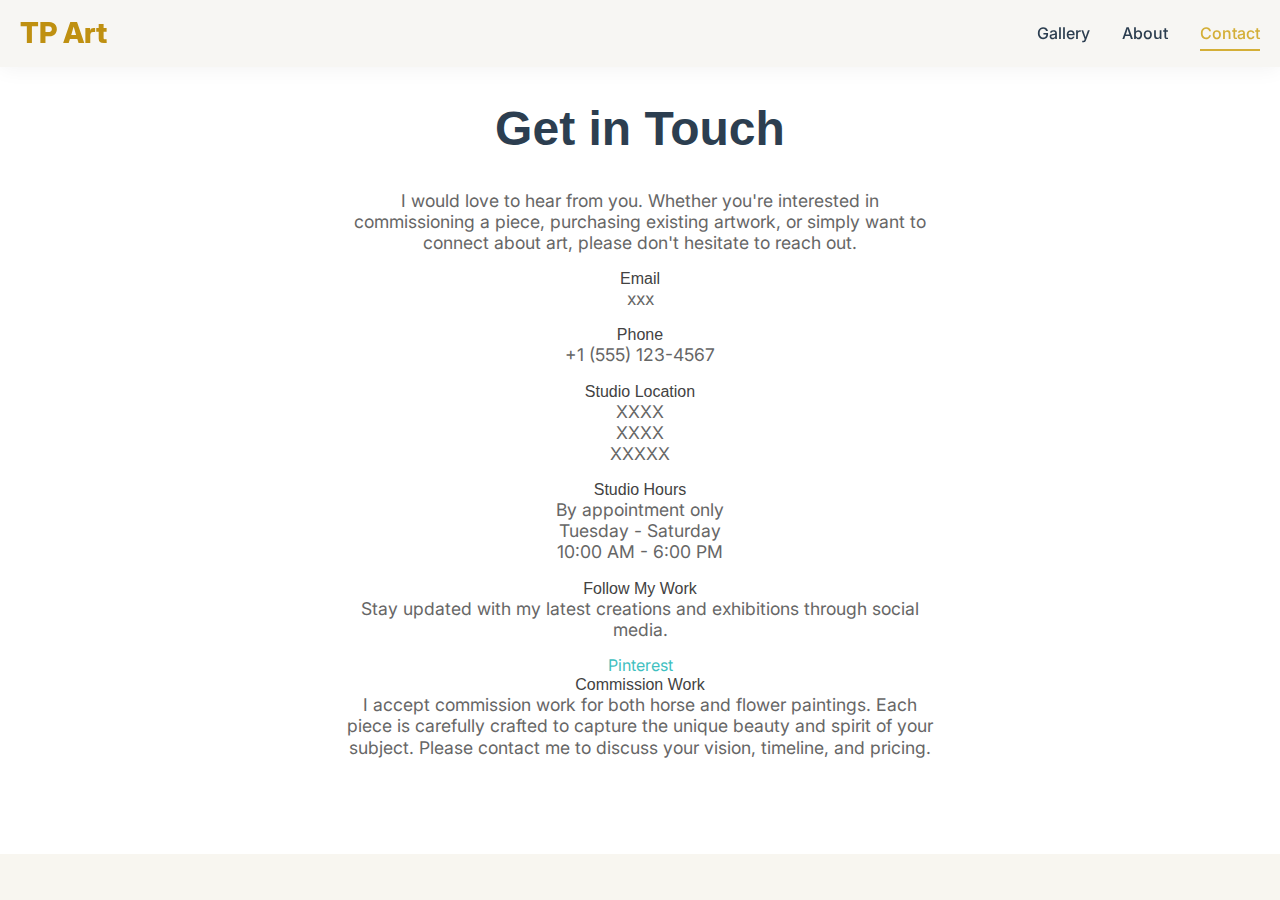
<file: contact.html>
<!DOCTYPE html>
<html lang="en">
<head>
    <meta charset="UTF-8">
    <meta name="viewport" content="width=device-width, initial-scale=1.0">
    <title>Contact - TP Art</title>
    <link rel="stylesheet" href="css/styles.css">
    <link rel="preconnect" href="https://fonts.googleapis.com">
    <link rel="preconnect" href="https://fonts.gstatic.com" crossorigin>
    <link href="https://fonts.googleapis.com/css2?family=Playfair+Display:wght@400;700&family=Inter:wght@300;400;500&display=swap" rel="stylesheet">
</head>
<body>
    <!-- Navigation -->
    <nav class="navbar">
        <div class="nav-container">
            <div class="nav-logo">
                <h1>TP Art</h1>
            </div>
            <div class="nav-menu" id="nav-menu">
                <a href="index.html" class="nav-link">Gallery</a>
                <a href="about.html" class="nav-link">About</a>
                <a href="contact.html" class="nav-link active">Contact</a>
            </div>
            <div class="hamburger" id="hamburger">
                <span class="bar"></span>
                <span class="bar"></span>
                <span class="bar"></span>
            </div>
        </div>
    </nav>

    <!-- Contact Section -->
    <section class="contact-page">
        <div class="container">
            <div class="contact-content">
                <h1 class="page-title">Get in Touch</h1>
                
                <div class="contact-info">
                    <p>I would love to hear from you. Whether you're interested in commissioning a piece, purchasing existing artwork, or simply want to connect about art, please don't hesitate to reach out.</p>
                    
                    <div class="contact-details">
                        <div class="contact-item">
                            <h3>Email</h3>
                            <p>xxx</p>
                        </div>
                        
                        <div class="contact-item">
                            <h3>Phone</h3>
                            <p>+1 (555) 123-4567</p>
                        </div>
                        
                        <div class="contact-item">
                            <h3>Studio Location</h3>
                            <p>XXXX<br>
                            XXXX<br>
                            XXXXX</p>
                        </div>
                        
                        <div class="contact-item">
                            <h3>Studio Hours</h3>
                            <p>By appointment only<br>
                            Tuesday - Saturday<br>
                            10:00 AM - 6:00 PM</p>
                        </div>
                    </div>
                    
                    <div class="social-links">
                        <h3>Follow My Work</h3>
                        <p>Stay updated with my latest creations and exhibitions through social media.</p>
                        <div class="social-buttons">
                             <a href="#" class="social-link">Pinterest</a>
                        </div>
                    </div>
                    
                    <div class="commission-info">
                        <h3>Commission Work</h3>
                        <p>I accept commission work for both horse and flower paintings. Each piece is carefully crafted to capture the unique beauty and spirit of your subject. Please contact me to discuss your vision, timeline, and pricing.</p>
                    </div>
                </div>
            </div>
        </div>
    </section>

    <script src="js/main.js"></script>
</body>
</html>
</file>
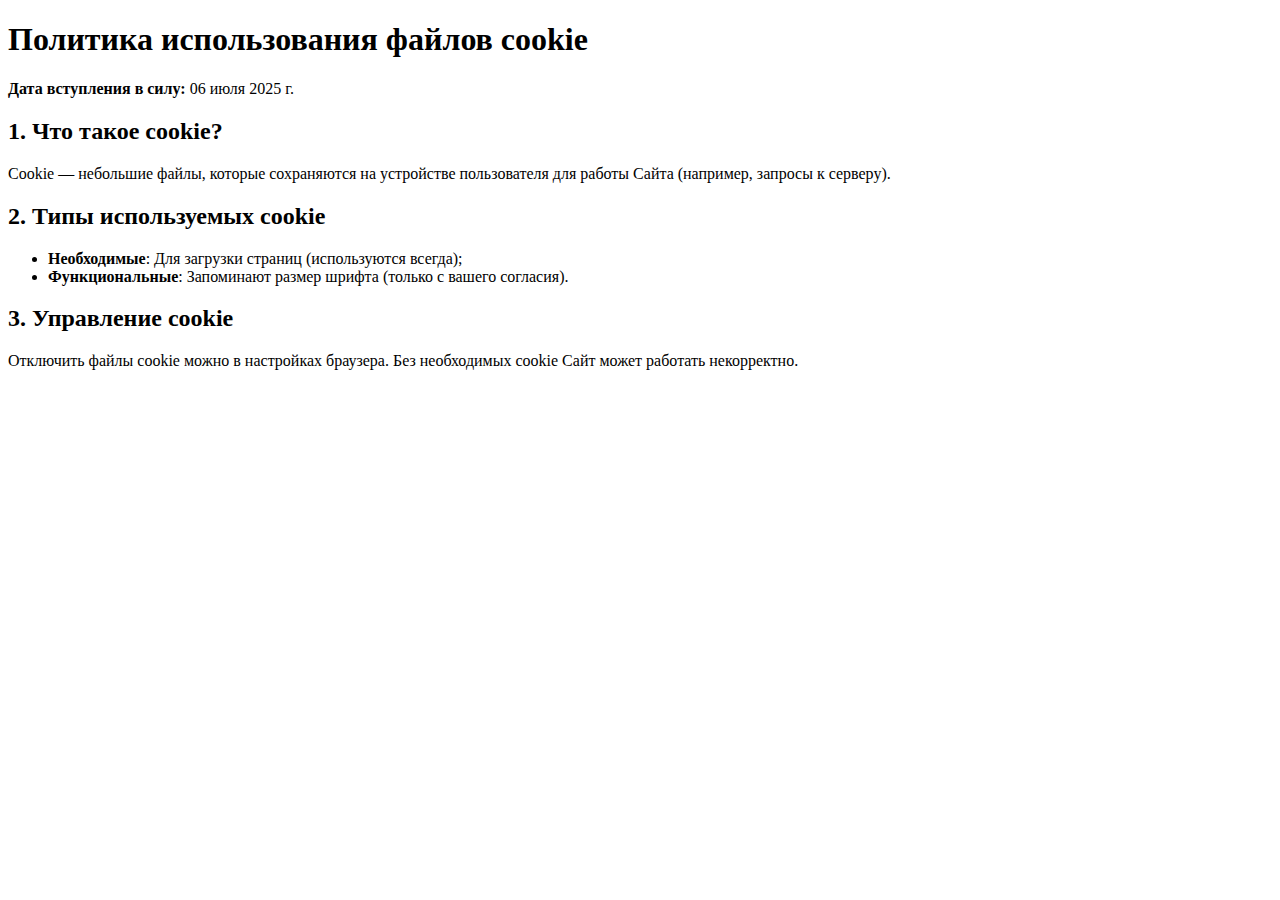
<file: cookie-policy.html>
<!DOCTYPE html>
<html lang="ru">
<head>
    <meta charset="UTF-8">
    <title>Политика использования cookie | [Название галереи]</title>
</head>
<body>
    <h1>Политика использования файлов cookie</h1>
    <p><strong>Дата вступления в силу:</strong> 06 июля 2025 г.</p>
    
    <h2>1. Что такое cookie?</h2>
    <p>Cookie — небольшие файлы, которые сохраняются на устройстве пользователя для работы Сайта (например, запросы к серверу).</p>
    
    <h2>2. Типы используемых cookie</h2>
    <ul>
        <li><strong>Необходимые</strong>: Для загрузки страниц (используются всегда);</li>
        <li><strong>Функциональные</strong>: Запоминают размер шрифта (только с вашего согласия).</li>
    </ul>
    
    <h2>3. Управление cookie</h2>
    <p>Отключить файлы cookie можно в настройках браузера. Без необходимых cookie Сайт может работать некорректно.</p>
</body>
</html>
</file>
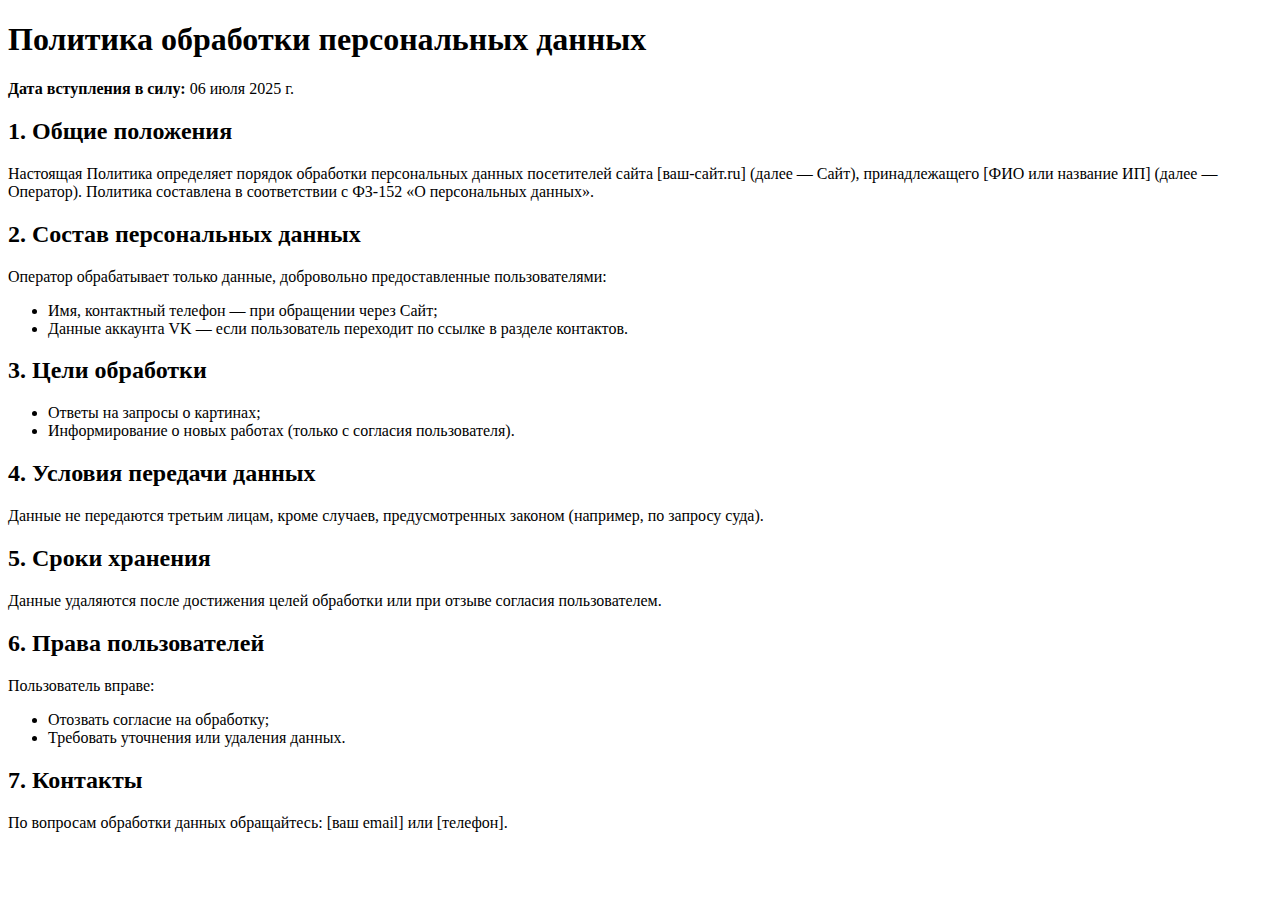
<file: privacy-policy.html>
<!DOCTYPE html>
<html lang="ru">
<head>
    <meta charset="UTF-8">
    <title>Политика обработки персональных данных | [Название вашей галереи]</title>
</head>
<body>
    <h1>Политика обработки персональных данных</h1>
    <p><strong>Дата вступления в силу:</strong> 06 июля 2025 г.</p>
    
    <h2>1. Общие положения</h2>
    <p>Настоящая Политика определяет порядок обработки персональных данных посетителей сайта [ваш-сайт.ru] (далее — Сайт), принадлежащего [ФИО или название ИП] (далее — Оператор). Политика составлена в соответствии с ФЗ-152 «О персональных данных».</p>
    
    <h2>2. Состав персональных данных</h2>
    <p>Оператор обрабатывает только данные, добровольно предоставленные пользователями:</p>
    <ul>
        <li>Имя, контактный телефон — при обращении через Сайт;</li>
        <li>Данные аккаунта VK — если пользователь переходит по ссылке в разделе контактов.</li>
    </ul>
    
    <h2>3. Цели обработки</h2>
    <ul>
        <li>Ответы на запросы о картинах;</li>
        <li>Информирование о новых работах (только с согласия пользователя).</li>
    </ul>
    
    <h2>4. Условия передачи данных</h2>
    <p>Данные не передаются третьим лицам, кроме случаев, предусмотренных законом (например, по запросу суда).</p>
    
    <h2>5. Сроки хранения</h2>
    <p>Данные удаляются после достижения целей обработки или при отзыве согласия пользователем.</p>
    
    <h2>6. Права пользователей</h2>
    <p>Пользователь вправе:</p>
    <ul>
        <li>Отозвать согласие на обработку;</li>
        <li>Требовать уточнения или удаления данных.</li>
    </ul>
    
    <h2>7. Контакты</h2>
    <p>По вопросам обработки данных обращайтесь: [ваш email] или [телефон].</p>
</body>
</html>
</file>
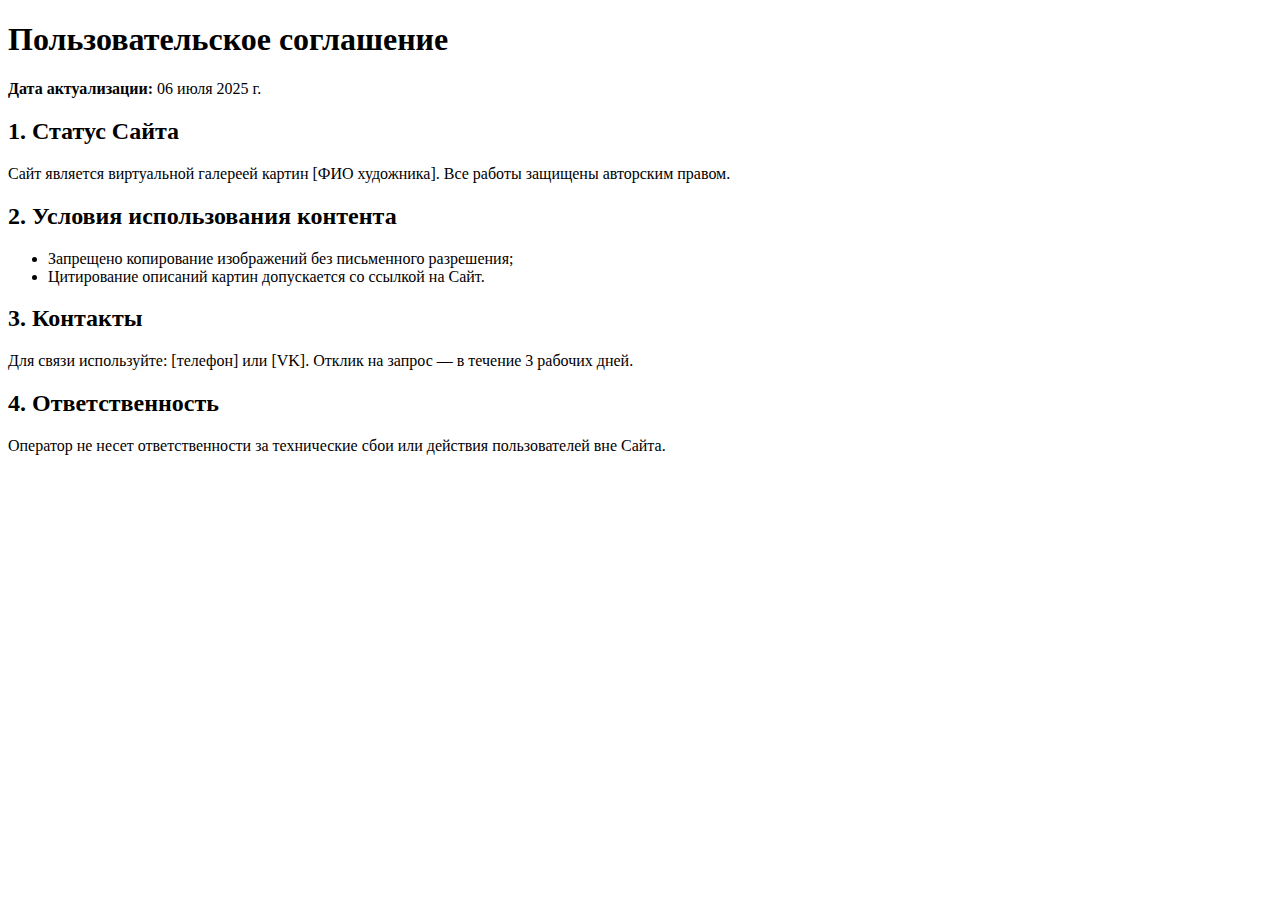
<file: user-agreement.html>
<!DOCTYPE html>
<html lang="ru">
<head>
    <meta charset="UTF-8">
    <title>Пользовательское соглашение | [Название галереи]</title>
</head>
<body>
    <h1>Пользовательское соглашение</h1>
    <p><strong>Дата актуализации:</strong> 06 июля 2025 г.</p>
    
    <h2>1. Статус Сайта</h2>
    <p>Сайт является виртуальной галереей картин [ФИО художника]. Все работы защищены авторским правом.</p>
    
    <h2>2. Условия использования контента</h2>
    <ul>
        <li>Запрещено копирование изображений без письменного разрешения;</li>
        <li>Цитирование описаний картин допускается со ссылкой на Сайт.</li>
    </ul>
    
    <h2>3. Контакты</h2>
    <p>Для связи используйте: [телефон] или [VK]. Отклик на запрос — в течение 3 рабочих дней.</p>
    
    <h2>4. Ответственность</h2>
    <p>Оператор не несет ответственности за технические сбои или действия пользователей вне Сайта.</p>
</body>
</html>
</file>
<file: css/styles.css>
/* Reset and Base Styles */
* {
    margin: 0;
    padding: 0;
    box-sizing: border-box;
}

:root {
    --primary-color: #2C3E50; /*#4a4a49;*/
    --secondary-color: #F8F6F0;
    --accent-color: #D4AF37;
    --frame-color: #4a4a49; /*#4f3518;*/
    --text-light: #666;
    --transition: all 0.3s ease;
    --shadow: 0 10px 30px rgba(0,0,0,0.1);
    --shadow-hover: 0 20px 40px rgba(0,0,0,0.2);
    --gallery-background: #ECE7E3; /* #b3b2af;*/
    
    /* Exact colors from uploaded CSS file */
    --bg-greige: #ECE7E3;
    --bg-offwhite: #F7F5F2;
    --accent-gold: #BFA066;
    --accent-navy: #2C3E50;
    --accent-turquoise: #40C0C0;
    --accent-blush: #EAC7C1;
    --text-dark: #2C3E50;
    --text-elegant-light: #F7F5F2;
    --font-heading: 'Montserrat', sans-serif;
    --font-body: 'Inter', sans-serif;
}

body {
    font-family: var(--font-body);
    line-height: 1.2;
    color: var(--primary-color);
    background-color: var(--secondary-color);
}

.container {
    max-width: 1400px;
    margin: 0 auto;
    padding: 0 20px;
}

/* Typography */
h1 {
    font-family: 'Montserrat', sans-serif; /*'Inter'*/
    font-weight: 800;
}

h2 {
    font-family: 'Montserrat', sans-serif; /*'Inter'*/
    font-weight: 700;
    color:  var(--accent-navy); /*#D4AF37;*/
}

h3 {
    font-family: 'Montserrat', sans-serif; /*'Inter'*/
    font-size: 1.0rem;
    /*font-style: italic;*/
    font-weight: 400;
    color: #424242;
}



.section-title {
    font-size: 1.3rem;
    text-align: center;
    margin-bottom: 1rem;
    margin-top: 1rem;
    color: var(--primary-color);
}

.page-title {
    font-size: 3rem;
    margin-bottom: 2rem;
    color: var(--primary-color);
}

/* Navigation */
.navbar {
    position: fixed;
    top: 0;
    width: 100%;
    background: rgba(247, 245, 242, 0.95);
    backdrop-filter: blur(10px);
    z-index: 1000;
    padding: 1rem 0;
    transition: var(--transition);
    box-shadow: 0 2px 20px rgba(0,0,0,0.05);
}

.nav-container {
    max-width: 1400px;
    margin: 0 auto;
    padding: 0 20px;
    display: flex;
    justify-content: space-between;
    align-items: center;
}

.nav-logo h1 {
    font-size: 1.8rem;
    color: #bf9011;
    font-family: 'Inter', sans-serif;
}

.nav-menu {
    display: flex;
    gap: 2rem;
}

.nav-link {
    text-decoration: none;
    color: var(--primary-color); 
    font-weight: 500;
    transition: var(--transition);
    position: relative;
    padding: 0.5rem 0;
}

.nav-link:hover,
.nav-link.active {
    color: var(--accent-color);
}

.nav-link::after {
    content: '';
    position: absolute;
    bottom: 0;
    left: 0;
    width: 0;
    height: 2px;
    background: var(--accent-color);
    transition: var(--transition);
}

.nav-link:hover::after,
.nav-link.active::after {
    width: 100%;
}

.hamburger {
    display: none;
    flex-direction: column;
    cursor: pointer;
}

.bar {
    width: 25px;
    height: 3px;
    background: var(--primary-color);
    margin: 3px 0;
    transition: var(--transition);
}

/* Hero Section */
.hero {
    min-height: 35vh;
    display: flex;
    align-items: center;
    justify-content: center;
    padding-top: 100px;
    padding-bottom: 20px;
    text-align: center;
    position: relative;
    background-image: url("hero-background.jpg");
    background-size: cover;
    background-position: center;
    background-repeat: no-repeat;
    /* background-attachment: notset; <-- removed invalid value */
}

/* Hero overlay for text readability */
.hero-overlay {
    content: "";
    position: absolute;
    top: 0;
    left: 0;
    right: 0;
    bottom: 0;
    background: linear-gradient(135deg, rgba(248, 246, 240, 0.85) 0%, rgba(240, 237, 229, 0.75) 100%);
    z-index: 1;
}

/* Ensure hero content appears above overlay - 8*/
.hero-content {
    position: relative;
    z-index: 2;
}

.hero-content h2 {
    font-family: 'Montserrat', sans-serif;
    font-size: 2rem;
    font-style: bold;
    margin-bottom: 0.5rem;
    line-height: 1.0;
    max-width: 800px;
}

.hero-content p {
    font-family: 'Montserrat', sans-serif;
    font-size: 1.2rem;
    font-style: bold;
    color: var(--accent-navy); /*var(--text-light);*/
    line-height: 1.2;
    max-width: 800px;
    margin: 0 auto;
}

/* Gallery Section */
.gallery-section {
    padding: 0.5rem 0;
    background: var(--bg-greige); /*#c4c3c2;*/
}

.gallery-header {
    display: flex;
    justify-content: space-between;
    align-items: center;
    margin-bottom: 0.5rem;
    flex-wrap: wrap;
    gap: 0.5rem;
}

.gallery-controls {
    display: flex;
    gap: 0.4rem;
}

.view-toggle {
    background: transparent;
    border: 2px solid var(--primary-color);
    color: var(--accent-navy);
    padding: 6px 9px;
    border-radius: 15px;
    cursor: pointer;
    transition: var(--transition);
    font-family: 'Montserrat', sans-serif;
    font-weight: 600;
    font-size: 0.8rem;
}

.view-toggle:hover,
.view-toggle.active {
    background: var(--accent-color);
    border-color: var(--accent-color);
    color: white;
}











/* Gallery Container */
.gallery-container {
    display: none;
}

.gallery-container.active {
    display: block;
}

/* Mosaic View */
.mosaic-view {
    display: none;
    columns: 4;
    column-gap: 5px;
}

.mosaic-view.active {
    display: block;
}

.artwork-item {
    break-inside: avoid;
    margin-bottom: 5px;
    cursor: pointer;
    transition: var(--transition);
}

.artwork-frame {
    position: relative;
    overflow: hidden;
    border-radius: 8px;
    box-shadow: var(--shadow);
    border: 5px solid var(--frame-color);
    background: var(--frame-color);
    transition: var(--transition);
}

.artwork-frame::before {
    content: '';
    position: absolute;
    top: -4px;
    left: -4px;
    right: -4px;
    bottom: -4px;
    background: linear-gradient(45deg, #8B4513, #A0522D, #8B4513);
    border-radius: 12px;
    z-index: -1;
}

.artwork-item:hover .artwork-frame {
    transform: translateY(-5px);
    box-shadow: var(--shadow-hover);
}

.artwork-item img {
    width: 100%;
    height: auto;
    display: block;
    transition: var(--transition);
}

.artwork-item:hover img {
    transform: scale(1.05);
}

.artwork-overlay {
    position: absolute;
    bottom: 0;
    left: 0;
    right: 0;
    background: linear-gradient(transparent, rgba(0,0,0,0.8));
    color: white;
    padding: 1.5rem;
    transform: translateY(100%);
    transition: var(--transition);
}

.artwork-item:hover .artwork-overlay {
    transform: translateY(0);
}

.artwork-overlay h3 {
    font-size: 1.2rem;
    color: white;
    margin-bottom: 0.5rem;
}

.artwork-overlay p {
    font-size: 0.9rem;
    opacity: 0.9;
}

/* Standard View */
.standard-view {
    display: none;
}

.standard-view.active {
    display: block;
}

.standard-grid {
    display: grid;
    grid-template-columns: repeat(auto-fill, minmax(300px, 1fr));
    gap: 2rem;
}

.standard-item {
    cursor: pointer;
    transition: var(--transition);
}

.standard-frame {
    position: relative;
    overflow: hidden;
    border-radius: 8px;
    box-shadow: var(--shadow);
    height: 300px;
    background: var(--frame-color);
    border: 6px solid var(--frame-color);
}

.standard-item:hover .standard-frame {
    transform: translateY(-5px);
    box-shadow: var(--shadow-hover);
}

.standard-item img {
    width: 100%;
    height: 100%;
    object-fit: cover;
    transition: var(--transition);
}

.standard-item:hover img {
    transform: scale(1.1);
}

.standard-overlay {
    position: absolute;
    bottom: 0;
    left: 0;
    right: 0;
    background: linear-gradient(transparent, rgba(0,0,0,0.8));
    color: white;
    padding: 1.5rem;
    transform: translateY(100%);
    transition: var(--transition);
}

.standard-item:hover .standard-overlay {
    transform: translateY(0);
}

.standard-overlay h3 {
    font-size: 1.5rem;
    color: white;
}

/* Mobile overlay behavior - show on scroll */
@media screen and (max-width: 768px) {
    .artwork-overlay.mobile-visible,
    .standard-overlay.mobile-visible {
        transform: translateY(0);
    }
    
    /* Disable hover effects on mobile */
    .artwork-item:hover .artwork-overlay,
    .standard-item:hover .standard-overlay {
        transform: translateY(100%);
    }
    
    .artwork-overlay.mobile-visible,
    .standard-overlay.mobile-visible {
        transform: translateY(0) !important;
    }
}

/* Artwork Page Styles */
/* Compact filter styles only for artwork page */
.artwork-page .category-filters {
    padding: 0.05rem 0.3rem;
    border-radius: 7px;
}
.artwork-page .filter-group {
    gap: 0.18rem;
    margin-bottom: 0.02rem;
    padding: 0.05rem 0;
}
.artwork-page .filter-group-title {
    font-size: 0.48rem;
    min-width: 40px;
    margin-right: 0.2rem;
}
.artwork-page .filter-btn {
    padding: 2px 6px;
    font-size: 0.45rem;
    border-radius: 7px;
    margin-right: 0.08rem;
    margin-bottom: 0.08rem;
}
.artwork-page .filter-buttons {
    gap: 0.18rem;
}

.artwork-page {
    padding-top: 100px;
    min-height: 100vh;
    background: var(--secondary-color);
}

.back-nav {
    margin-bottom: 0.5rem;
}

.back-link {
    color: var(--accent-color);
    text-decoration: none;
    font-weight: 500;
    transition: var(--transition);
}

.back-link:hover {
    color: var(--primary-color);
}

.artwork-content {
    max-width: 1200px;
    margin: 0 auto;
}

.main-artwork {
    display: grid;
    grid-template-columns: 2fr 1fr;
    gap: 3rem;
    margin-bottom: 4rem;
}

.artwork-viewer {
    position: relative;
}

/* --- Optimized .main-image-container (merged duplicate blocks) --- */
.main-image-container {
    position: relative;
    width: 100%;
    max-width: 100%;
    overflow: hidden;
    border-radius: 10px;
    box-shadow: var(--shadow-hover);
    padding: 20px;
    display: flex;
    justify-content: center;
    align-items: center;
    min-height: 400px;
    cursor: default;
    user-select: none;
    -webkit-user-select: none;
    -moz-user-select: none;
    -ms-user-select: none;
}

/* ZOOM/PAN: Added cursor states for pan functionality */
.main-image-container.pannable {
    cursor: grab;
}

.main-image-container.panning {
    cursor: grabbing;
}

.main-image-container img {
    max-width: 100%;
    height: auto;
    display: block;
    /* ZOOM/PAN: Changed transition timing for smoother pan */
    transition: transform 0.2s ease;
    transform-origin: center;
    object-fit: contain;
    /* ZOOM/PAN: Prevent image dragging and selection */
    pointer-events: none;
    -webkit-user-drag: none;
    -khtml-user-drag: none;
    -moz-user-drag: none;
    -o-user-drag: none;
    /* user-drag: none; */
}

/* ZOOM/PAN: Enhanced zoom controls positioning and styling */
.zoom-controls {
    position: absolute;
    top: 15px;
    right: 15px;
    display: flex;
    gap: 8px;
    z-index: 10;
}

/* ZOOM/PAN: Enhanced zoom button styling */
.zoom-btn {
    background: rgba(120, 119, 116, 0.7);
    color: white;
    border: none;
    width: 40px;
    height: 40px;
    border-radius: 50%;
    cursor: pointer;
    font-size: 1rem;
    font-weight: bold;
    transition: all 0.3s ease;
    display: flex;
    align-items: center;
    justify-content: center;
    backdrop-filter: blur(5px);
    -webkit-backdrop-filter: blur(5px);
}

/* ZOOM/PAN: Enhanced hover and disabled states */
.zoom-btn:hover:not(:disabled) {
    background: var(--accent-color);
    transform: scale(1.1);
}

.zoom-btn:disabled {
    opacity: 0.4;
    cursor: not-allowed;
    transform: none;
}

.zoom-btn:active:not(:disabled) {
    transform: scale(0.95);
}

/* --- Optimized .artwork-info padding for mobile --- */
.artwork-info {
    position: relative;
    top: 25px;
    background: white;
    padding: 2rem;
    border-radius: 10px;
    box-shadow: var(--shadow);
    height: fit-content;
}

.artwork-info h1 {
    font-size: 1.8rem;
    margin-bottom: 1.5rem;
    color: var(--primary-color);
}

.artwork-info h2 {
    font-size: 1.3rem;
    margin-bottom: 1.0rem;
    color: var(--primary-color);
}

.artwork-details {
    margin-bottom: 0.5rem;
}

.artwork-details p {
    margin-bottom: 0.5rem;
    font-size: 1.1rem;
}

.artwork-description p {
    color: var(--text-light);
    line-height: 1.8;
}


/* Fragments Section */

.fragments-section {
    margin-bottom: 4rem;
}

.fragments-section h3 {
    font-size: 2rem;
    margin-bottom: 2rem;
    color: var(--primary-color);
}

.fragments-grid {
    display: grid;
    grid-template-columns: repeat(auto-fit, minmax(200px, 1fr));
    gap: 1.5rem;
}

.fragment-item {
    position: relative;
    overflow: hidden;
    border-radius: 8px;
    box-shadow: var(--shadow);
    cursor: pointer;
    transition: var(--transition);
}

.fragment-item:hover {
    transform: translateY(-5px);
    box-shadow: var(--shadow-hover);
}

.fragment-item img {
    width: 100%;
    height: 200px;
    object-fit: cover;
    transition: var(--transition);
}

.fragment-item:hover img {
    transform: scale(1.1);
}

.fragment-overlay {
    position: absolute;
    bottom: 0;
    left: 0;
    right: 0;
    background: linear-gradient(transparent, rgba(0,0,0,0.8));
    color: white;
    padding: 1rem;
    font-size: 0.9rem;
    font-weight: 500;
}

/* Video Section */
.video-section {
    margin-bottom: 4rem;
}

.video-section h3 {
    font-size: 2rem;
    margin-bottom: 2rem;
    color: var(--primary-color);
}

.video-container {
    position: relative;
    background: black;
    border-radius: 10px;
    overflow: hidden;
    box-shadow: var(--shadow-hover);
    max-width: 300px;
    margin: 0 auto;
    aspect-ratio: 9 / 16;
}

.video-container video {
    width: 100%;
    height: 100%;
    object-fit: contain;
    display: block;
}

/* Значок воспроизведения на постере */
.video-container::before {
    content: '';
    position: absolute;
    top: 0;
    left: 0;
    right: 0;
    bottom: 0;
    background: rgba(0, 0, 0, 0.3);
    display: flex;
    justify-content: center;
    align-items: center;
    opacity: 1;
    transition: opacity 0.3s ease;
    z-index: 1;
    pointer-events: none;
}

.video-container::after {
    content: '▶';
    position: absolute;
    top: 50%;
    left: 50%;
    transform: translate(-50%, -50%);
    font-size: 4rem;
    color: white;
    background: rgba(0, 0, 0, 0.5);
    border-radius: 50%;
    padding: 1rem 1.2rem 1rem 1.5rem;
    opacity: 1;
    transition: opacity 0.3s ease, transform 0.3s ease;
    z-index: 2;
    pointer-events: none;
}

/* Скрываем значок при воспроизведении */
.video-container.playing::before,
.video-container.playing::after {
    opacity: 0;
}

/* Fullscreen button */
.fullscreen-btn {
    position: absolute;
    bottom: 15px;
    right: 15px;
    background: rgba(0, 0, 0, 0.6);
    color: white;
    border: none;
    padding: 8px 12px;
    border-radius: 5px;
    cursor: pointer;
    font-size: 0.9rem;
    opacity: 0;
    transition: opacity 0.3s ease;
    z-index: 3;
}

.video-container:hover .fullscreen-btn {
    opacity: 1;
}

/* Artwork Navigation */
.artwork-navigation {
    display: flex;
    justify-content: space-between;
    margin-top: 2rem;
    margin-bottom: 0.5rem;
}

.nav-artwork {
    color: var(--accent-color);
    text-decoration: none;
    font-weight: 500;
    padding: 1rem 2rem;
    border: 2px solid var(--accent-color);
    border-radius: 25px;
    transition: var(--transition);
}

.nav-artwork:hover {
    background: var(--accent-color);
    color: white;
}

/* About Page */
.about-page {
    padding-top: 100px;
    padding-bottom: 5rem;
    background: var(--secondary-color);
}

.about-content {
    display: grid;
    grid-template-columns: 2fr 1fr;
    gap: 4rem;
    align-items: start;
}

.about-text {
    font-size: 1.1rem;
    line-height: 1.8;
}

.manifesto,
.artist-bio {
    margin-bottom: 3rem;
}

.manifesto h2,
.artist-bio h2 {
    font-size: 2rem;
    margin-bottom: 1.5rem;
    color: var(--accent-color);
}

.manifesto p,
.artist-bio p {
    margin-bottom: 1.5rem;
    color: var(--text-light);
}

.about-image {
    position: relative;
}

.artist-photo {
    width: 100%;
    height: 500px;
    object-fit: cover;
    border-radius: 10px;
    box-shadow: var(--shadow-hover);
}

.image-caption {
    margin-top: 1rem;
    text-align: center;
    font-style: italic;
    color: var(--text-light);
}

/* Contact Page */
.contact-page {
    padding-top: 100px;
    padding-bottom: 5rem;
    background: white;
    text-align: center;
}

.contact-content {
    max-width: 600px;
    margin: 0 auto;
}

.contact-info p {
    font-size: 1.1rem;
    margin-bottom: 1rem;
    color: var(--text-light);
}

/* Responsive Design */
@media screen and (max-width: 1200px) {
    .mosaic-view {
        columns: 3;
    }
    
    .main-artwork {
        grid-template-columns: 1fr;
        gap: 2rem;
    }
}

@media screen and (max-width: 768px) {
    .hamburger {
        display: flex;
    }
    
    .nav-menu {
        position: fixed;
        left: -100%;
        top: 70px;
        flex-direction: column;
        background-color: var(--secondary-color);
        width: 100%;
        text-align: center;
        transition: var(--transition);
        box-shadow: 0 10px 27px rgba(0,0,0,0.05);
        padding: 2rem 0;
    }
    
    .nav-menu.active {
        left: 0;
    }
    
    .hero {
        background-attachment: scroll; /* Better performance on mobile */
        min-height: 25vh; /* Slightly smaller on mobile */
    }
    
    .hero-content h2 {
        font-size: 1.8rem;
    }
    
    .section-title {
        font-size: 2rem;
    }
    
    .page-title {
        font-size: 2.5rem;
    }
    
    .gallery-header {
        flex-direction: column;
        text-align: center;
    }
    
    .mosaic-view {
        columns: 2;
    }
    
    .standard-grid {
        grid-template-columns: repeat(auto-fill, minmax(250px, 1fr));
        gap: 1.5rem;
    }
    
    .about-content {
        grid-template-columns: 1fr;
        gap: 2rem;
    }
    
    .artwork-navigation {
        flex-direction: column;
        gap: 1rem;
    }
    
    .nav-artwork {
        text-align: center;
    }
    
    .video-container {
        max-width: 100%;
    }
    
    /* Адаптивность значка воспроизведения */
    .video-container::after {
        font-size: 3rem;
        padding: 0.8rem 1rem 0.8rem 1.2rem;
    }

    /* Adjust overlay opacity for better mobile readability */
    .hero::before {
        background: linear-gradient(
            135deg, 
            rgba(248, 246, 240, 0.9) 0%, 
            rgba(240, 237, 229, 0.85) 100%
        );
    }
    /* Gallery section header adjustments */
    .gallery-section .section-title {
        font-size: 1.0rem;
    }
    
    .artwork-overlay h3 {
        font-size: 1.0rem;
    }
    
    .standard-overlay h3 {
        font-size: 1.0rem;
    }
}

@media screen and (max-width: 480px) {
    .artwork-page .filter-buttons {
        display: inline-flex;
        flex-wrap: wrap;
        gap: 0.12rem;
        width: auto;
    }
    .artwork-page .filter-btn {
        margin-right: 0.08rem;
        margin-bottom: 0.08rem;
        min-width: 0;
        max-width: none;
    }
    .container {
        padding: 0 10px;
        margin: 0 0;
    }

    .page-title {
        font-size: 1rem;
        margin-bottom: 0.5rem;
    }
    
    .hero {
        min-height: 19vh;
        padding-top: 90px;
    }
    
    .hero-content h2 {
        font-size: 1.2rem;
    }
    
    .hero-content p {
        font-size: 0.9rem;

    }

    .gallery-header {
        margin-bottom: 0.3rem;
        padding: 0px 0px;
        margin-top: 0.0rem;
        flex-wrap: wrap;
        gap: 0.0rem;
        line-height: 0.5;
    }

    .gallery-section {
        padding: 0.5rem 0;
        line-height: 1;
    }

    .view-toggle {
        padding: 4px 8px;
        border-radius: 25px;
        cursor: pointer;
        transition: var(--transition);
        font-weight: 500;
        font-size: 0.6rem;
        margin-bottom: 0.3rem;
    }

    .mosaic-view {
        columns: 1;
    }
    
    .standard-grid {
        grid-template-columns: 1fr;
    }
    
    .fragments-grid {
        grid-template-columns: repeat(auto-fit, minmax(150px, 1fr));
    }
    
    .main-artwork {
        grid-template-columns: 1fr;
        gap: 0.5rem;
    }

    .artwork-info {
        top: 5px;
        padding: 0.5rem;
    }

    .artwork-details {
        margin-bottom: 0.5rem;
    }

    .artwork-info h1 {
        margin-bottom: 0.5rem;
        font-size: 1.5rem;
    }

    .artwork-details p {
        margin-bottom: 0.5rem;
        font-size: 1.0rem;
        line-height: 1.0;
    }
    .artwork-description p {
        margin-top: 0.5rem;
        font-size: 1.0rem;
        line-height: 1.1;
    }

    .fragments-section h3 {
        font-size: 1.2rem;
        margin-bottom: 0.5rem;
    }
    .video-section h3 {
        font-size: 1.2rem;
        margin-bottom: 1rem;
    }

    .video-container {
        max-width: 80%;
    }

    /* ZOOM/PAN: Mobile zoom controls adjustments */
    .zoom-controls {
        top: 10px;
        right: 10px;
        gap: 6px;
    }
    
    .zoom-btn {
        width: 35px;
        height: 35px;
        font-size: 0.9rem;
    }
    
    .main-image-container {
        padding: 15px;
        min-height: 300px;
    }

    /* Stronger overlay on very small screens */
    .hero::before {
        background: linear-gradient(
            135deg, 
            rgba(248, 246, 240, 0.95) 0%, 
            rgba(240, 237, 229, 0.9) 100%
        );
    }
    /* Gallery section header adjustments */
    .gallery-section .section-title {
        font-size: 0.8rem;
    }
    
    .artwork-overlay h3 {
        font-size: 1.2rem;
    }
    
    .standard-overlay h3 {
        font-size: 1.2rem;
    }

    .video-container::after {
        font-size: 2.5rem;
        padding: 0.6rem 0.8rem 0.6rem 1rem;
    }
}

/* Smooth scrolling */
html {
    scroll-behavior: smooth;
}

/* Loading animations */
.artwork-item,
.standard-item {
    opacity: 0;
    transform: translateY(30px);
    animation: fadeInUp 0.6s ease forwards;
}

.artwork-item:nth-child(1) { animation-delay: 0.1s; }
.artwork-item:nth-child(2) { animation-delay: 0.2s; }
.artwork-item:nth-child(3) { animation-delay: 0.3s; }
.artwork-item:nth-child(4) { animation-delay: 0.4s; }
.artwork-item:nth-child(5) { animation-delay: 0.5s; }
.artwork-item:nth-child(6) { animation-delay: 0.6s; }

@keyframes fadeInUp {
    to {
        opacity: 1;
        transform: translateY(0);
    }
}

/* --------------------------------------------------
   Base Styles (keep your existing rules above this)
   -------------------------------------------------- */

/* Fully fluid container */
.artwork-viewer {
    position: relative;
    width: 100%;
    max-width: 100%;
    overflow: hidden;
}

/* Responsive for artwork subpages only */
.artwork-page .main-image-container img,
.artwork-page #main-artwork-image {
    width: 100%;            /* fill container width */
    height: auto;           /* preserve aspect ratio */
    max-height: 80vh;      /* never exceed viewport height */
    display: block;         /* remove inline whitespace */
    transition: transform 0.3s ease;
    transform-origin: center center; /* zoom from center */
    object-fit: contain;    /* letterbox if ratio differs */
}

/* Footer Styles */

.site-footer {
    background: linear-gradient(135deg, #2C2C2C 0%, #1a1a1a 100%);
    color: #f0f0f0;
    padding: 60px 0 30px;
    position: relative;
    overflow: hidden;
    font-family: 'Inter', sans-serif;
    font-size: 0.8rem;
    color: #d0d0d0;
}

.site-footer::before {
    content: "";
    position: absolute;
    top: 0;
    left: 0;
    right: 0;
    height: 3px;
    background: linear-gradient(90deg, #D4AF37, #c19e2e, #D4AF37);
}

.footer-container {
    max-width: 1400px;
    margin: 0 auto;
    padding: 0 20px;
    display: grid;
    grid-template-columns: repeat(auto-fit, minmax(250px, 1fr));
    gap: 40px;
   
}

.footer-column h3 {
    font-size: 1.4rem;
    margin-bottom: 25px;
    color: #D4AF37;
    position: relative;
    padding-bottom: 10px;
}

.footer-column h3::after {
    content: "";
    position: absolute;
    bottom: 0;
    left: 0;
    width: 50px;
    height: 2px;
    background: #D4AF37;
}

.footer-links {
    list-style: none;
}

.footer-links li {
    margin-bottom: 15px;
}

.footer-links a {
    color: #d0d0d0;
    text-decoration: none;
    transition: all 0.3s ease;
    display: inline-block;
    position: relative;
    padding-left: 0;
}

.footer-links a::before {
    content: "›";
    position: absolute;
    left: -18px;
    top: 50%;
    transform: translateY(-50%);
    color: #D4AF37; /* #D4AF37; */
    opacity: 0;
    transition: all 0.3s ease;
}

.footer-links a:hover {
    color: #D4AF37;
    padding-left: 18px;
}

.footer-links a:hover::before {
    opacity: 1;
    left: 0;
}

.footer-contact {
    margin-bottom: 15px;
    display: flex;
    align-items: flex-start;
}

.footer-contact svg {
    width: 18px;
    height: 18px;
    margin-right: 12px;
    margin-top: 4px;
    fill: #D4AF37;
}

.footer-logo {
    font-size: 2.5rem;
    color: #D4AF37;
    font-family: "Edwardian Script ITC", cursive;
    margin-bottom: 20px;
    display: inline-block;
}

.footer-social {
    display: flex;
    gap: 15px;
    margin-top: 25px;
}

.footer-social a {
    display: flex;
    align-items: center;
    justify-content: center;
    width: 40px;
    height: 40px;
    background: rgba(212, 175, 55, 0.1);
    border-radius: 50%;
    transition: all 0.3s ease;
}

.footer-social a:hover {
    background: #D4AF37;
    transform: translateY(-3px);
}

.footer-social svg {
    width: 20px;
    height: 20px;
    fill: #D4AF37;
}

.footer-social a:hover svg {
    fill: #2C2C2C;
}

.footer-bottom {
    max-width: 1400px;
    margin: 40px auto 0;
    padding: 25px 20px 0;
    text-align: center;
    border-top: 1px solid rgba(255, 255, 255, 0.1);
    font-size: 0.9rem;
    color: #999;
}

.legal-links {
    display: flex;
    justify-content: center;
    flex-wrap: wrap;
    gap: 20px;
    margin-top: 15px;
}

.legal-links a {
    color: #999;
    text-decoration: none;
    transition: all 0.3s ease;
    font-size: 0.85rem;
}

.legal-links a:hover {
    color: #D4AF37;
}

@media screen and (max-width: 768px) {
    .footer-container {
        grid-template-columns: 1fr;
        gap: 30px;
    }
    
    .footer-column h3 {
        margin-bottom: 20px;
    }
    
    .footer-social {
        justify-content: flex-start;
    }
}

/* High DPI displays optimization */
@media (-webkit-min-device-pixel-ratio: 2), (min-resolution: 192dpi) {
    /* You can specify a higher resolution image here if available */
    /* background-image: url('hero-background-2x.jpg'); */
}

/* Compact Elegant Category Filter Styles */
.category-filters {
    margin: 0.1rem 0;
    padding: 0.1rem 1.0rem;
    background: linear-gradient(135deg, var(--bg-offwhite) 0%, var(--bg-greige) 100%);
    border-radius: 12px;
    border: 1px solid rgba(191, 160, 102, 0.2);
    backdrop-filter: blur(10px);
    box-shadow: 0 4px 16px rgba(44, 62, 80, 0.06);
    position: relative;
    overflow: hidden;
}

.category-filters::before {
    content: '';
    position: absolute;
    top: 0;
    left: 0;
    right: 0;
    height: 2px;
    background: linear-gradient(90deg, var(--accent-gold), var(--accent-turquoise), var(--accent-blush));
    border-radius: 12px 12px 0 0;
}

.filter-group {
    display: flex;
    align-items: center;
    flex-wrap: wrap;
    gap: 0.5rem;
    margin-bottom: 0.1rem;
    padding: 0.3rem 0;
}

.filter-group:not(:last-of-type) {
    border-bottom: 1px solid rgba(191, 160, 102, 0.15);
}

.filter-group:last-of-type {
    margin-bottom: 0;
}

.filter-group-title {
    font-family: var(--font-heading);
    font-size: 0.6rem;
    font-weight: 600;
    color: var(--accent-navy);
    min-width: 80px;
    margin-right: 0.75rem;
    letter-spacing: 0.5px;
    text-transform: uppercase;
}

.filter-buttons {
    display: flex;
    flex-wrap: wrap;
    gap: 0.5rem;
    flex: 1;
}

.filter-btn {
    padding: 4px 8px;
    font-size: 0.55rem;
    font-weight: 500;
    border: 1px solid var(--accent-turquoise);
    border-radius: 10px;
    background: var(--bg-greige);
    color: var(--accent-navy);
    cursor: pointer;
    transition: all 0.3s cubic-bezier(0.4, 0, 0.2, 1);
    position: relative;
    overflow: hidden;
    letter-spacing: 0.3px;
    white-space: nowrap;
    box-shadow: 0 4px 15px rgba(191, 160, 102, 0.1);
}




.filter-btn::before {
    content: '';
    position: absolute;
    top: 0;
    left: -100%;
    width: 100%;
    height: 100%;
    background: linear-gradient(90deg, transparent, rgba(255, 255, 255, 0.4), transparent);
    transition: left 0.5s;
}

.filter-btn:hover::before {
    left: 100%;
}

.filter-btn:hover {
    background: var(--accent-gold);
    color: var(--text-elegant-light);
    border-color: var(--accent-gold);
    transform: translateY(-2px);
    box-shadow: 0 8px 25px rgba(191, 160, 102, 0.3);
}

/*ЭТО ОЧЕНЬ КРАСИВО - АКТИВНЫЕ КНОПКИ ФИЛЬТРА*/

.filter-btn.active {
    background: linear-gradient(135deg, var(--accent-turquoise), var(--accent-gold));
    color: var(--text-elegant-light);
    border-color: var(--accent-turquoise);
    box-shadow: 0 6px 20px rgba(64, 192, 192, 0.4);
    transform: translateY(-1px);
}

.filter-btn.active:hover {
    background: linear-gradient(135deg, var(--accent-gold), var(--accent-turquoise));
    box-shadow: 0 8px 25px rgba(64, 192, 192, 0.5);
}

.filter-reset-container {
    margin-top: 0.2rem;
    padding-top: 0.1rem;
    border-top: 1px solid rgba(191, 160, 102, 0.2);
    display: flex;
    justify-content: center;
    align-items: center;
    margin-bottom: 0.5rem;
}

.reset-filters {
    display: block;
    margin: 0.5rem auto 0;
    padding: 0.5rem 1.2rem;
    font-family: var(--font-heading);
    font-size: 0.7rem;
    font-weight: 600;
    color: var(--text-elegant-light);
    background: linear-gradient(135deg, var(--accent-turquoise), var(--accent-gold));
    border: none;
    border-radius: 18px;
    cursor: pointer;
    box-shadow: 0 4px 15px rgba(191, 160, 102, 0.15);
    transition: all 0.3s cubic-bezier(0.4, 0, 0.2, 1);
    text-transform: uppercase;
    letter-spacing: 0.7px;
    position: relative;
    overflow: hidden;
}
.reset-filters:hover {
    background: linear-gradient(135deg, var(--accent-gold), var(--accent-turquoise));
    color: var(--accent-navy);
    box-shadow: 0 8px 25px rgba(64, 192, 192, 0.25);
    transform: translateY(-2px) scale(1.05);

}

.filter-reset-btn:before {
    background: linear-gradient(135deg, var(--accent-turquoise), var(--accent-gold));
    color: var(--text-elegant-light);
    border-color: var(--accent-turquoise);
    box-shadow: 0 6px 20px rgba(64, 192, 192, 0.4);
    transform: translateY(-1px);
}

.filter-reset-btn:hover {
    background: var(--accent-turquoise);
    color: var(--accent-navy);
    transform: translateY(-1px);
    box-shadow: 0 6px 20px rgba(234, 199, 193, 0.4);
}

.filter-results-count {
    font-family: var(--font-body);
    font-size: 0.5rem;
    color: var(--accent-navy);
    font-style: italic;
    opacity: 0.8;
    background: rgba(191, 160, 102, 0.1);
    padding: 0.5rem 1rem;
    border-radius: 15px;
    border: 1px solid rgba(191, 160, 102, 0.2);
}

/* Enhanced hyperlink colors */
a {
    color: var(--accent-turquoise);
    text-decoration: none;
    transition: all 0.3s ease;
}


.artwork-categories {
    margin: 1.5rem 0;
    padding: 1rem;
    background: linear-gradient(135deg, var(--bg-offwhite) 0%, rgba(191, 160, 102, 0.05) 100%);
    border-radius: 10px;
    border: 1px solid rgba(191, 160, 102, 0.2);
    box-shadow: 0 2px 12px rgba(44, 62, 80, 0.04);
}

.category-group {
    display: flex;
    align-items: center;
    flex-wrap: wrap;
    gap: 0.3rem;
    margin-bottom: 0.5rem;
    padding: 0.2rem 0;
}

.category-group:not(:last-child) {
    border-bottom: 1px solid rgba(191, 160, 102, 0.15);
}

.category-group:last-child {
    margin-bottom: 0;
}

.category-label {
    font-family: var(--font-heading);
    font-size: 0.75rem;
    font-weight: 600;
    color: var(--accent-navy);
    min-width: 70px;
    margin-right: 0.75rem;
    letter-spacing: 0.5px;
    text-transform: uppercase;
}

.category-tag {
    display: inline-block;
    padding: 0.2rem 0.5rem;
    font-family: var(--font-body);
    font-size: 0.65rem;
    font-weight: 500;
    border-radius: 10px;
    transition: all 0.3s cubic-bezier(0.4, 0, 0.2, 1);
    cursor: pointer;
    text-decoration: none;
    color: inherit;
    position: relative;
    overflow: hidden;
    margin-right: 0.2rem;
    margin-bottom: 0;
    letter-spacing: 0.2px;
    border: 1px solid transparent;
}

.category-tag::before {
    content: '';
    position: absolute;
    top: 0;
    left: -100%;
    width: 100%;
    height: 100%;
    background: linear-gradient(90deg, transparent, rgba(255, 255, 255, 0.3), transparent);
    transition: left 0.4s;
}

.category-tag:hover::before {
    left: 100%;
}

.topic-tag {
    background: linear-gradient(135deg, var(--accent-gold), rgba(191, 160, 102, 0.8));
    color: var(--text-elegant-light);
    border-color: var(--accent-gold);
    box-shadow: 0 3px 12px rgba(191, 160, 102, 0.3);
}

.media-tag {
    background: linear-gradient(135deg, var(--accent-turquoise), rgba(64, 192, 192, 0.8));
    color: var(--text-elegant-light);
    border-color: var(--accent-turquoise);
    box-shadow: 0 3px 12px rgba(64, 192, 192, 0.3);
}

.category-tag:hover {
    transform: translateY(-2px);
    box-shadow: 0 6px 20px rgba(0, 0, 0, 0.15);
}

.topic-tag:hover {
    background: linear-gradient(135deg, var(--accent-turquoise), var(--accent-gold));
    box-shadow: 0 6px 20px rgba(191, 160, 102, 0.4);
    border-color: var(--accent-turquoise);
}

.media-tag:hover {
    background: linear-gradient(135deg, var(--accent-gold), var(--accent-turquoise));
    box-shadow: 0 6px 20px rgba(64, 192, 192, 0.4);
    border-color: var(--accent-gold);
}

.category-tag.clickable:hover {
    transform: translateY(-3px);
    box-shadow: 0 8px 25px rgba(0, 0, 0, 0.2);
}
/* Responsive Design for Compact Filters */
@media screen and (max-width: 768px) {
    .category-filters {
        margin: 0.3rem 0;
        padding: 0.3rem 0.5rem;
    }
    
    .filter-group {
        flex-direction: column;
        align-items: flex-start;
        gap: 0.5rem;
        margin-bottom: 0.5rem;
        padding: 0.3rem 0;
    }
    
    .filter-group-title {
        min-width: auto;
        margin-right: 0;
        margin-bottom: 0.4rem;
        font-size: 0.5rem;
    }
    
    .filter-buttons {
        gap: 0.4rem;
    }
    
    /* .filter-btn media query removed for consistency. Main block now controls compact style. */
    
    .reset-filters {
        margin: 0.5rem auto 0;
        padding: 0.35rem 0.8rem;
        font-size: 0.5rem;
    }
    
    .artwork-categories {
        margin: 0.5rem 0;
        padding: 0.5rem;
    }
    
    .category-group {
        flex-direction: column;
        align-items: flex-start;
        gap: 0.5rem;
        margin-bottom: 0.25rem;
        padding: 0.25rem 0;
    }
    
    .category-label {
        min-width: auto;
        margin-right: 0;
        margin-bottom: 0.3rem;
        font-size: 0.5rem;
    }
    
    .category-tag {
        margin-right: 0.4rem;
        margin-bottom: 0.3rem;
        padding: 0.35rem 0.7rem;
        font-size: 0.5rem;
    }

@media screen and (max-width: 480px) {
    /* .filter-btn media query removed for consistency. Main block now controls compact style. */
    
    .category-group {
        flex-wrap: wrap;
        flex-direction: row;
        gap: 0.2rem;
    }
    .category-tag {
        font-size: 0.55rem;
        padding: 0.15rem 0.35rem;
        margin-right: 0.15rem;
    }
</file>
